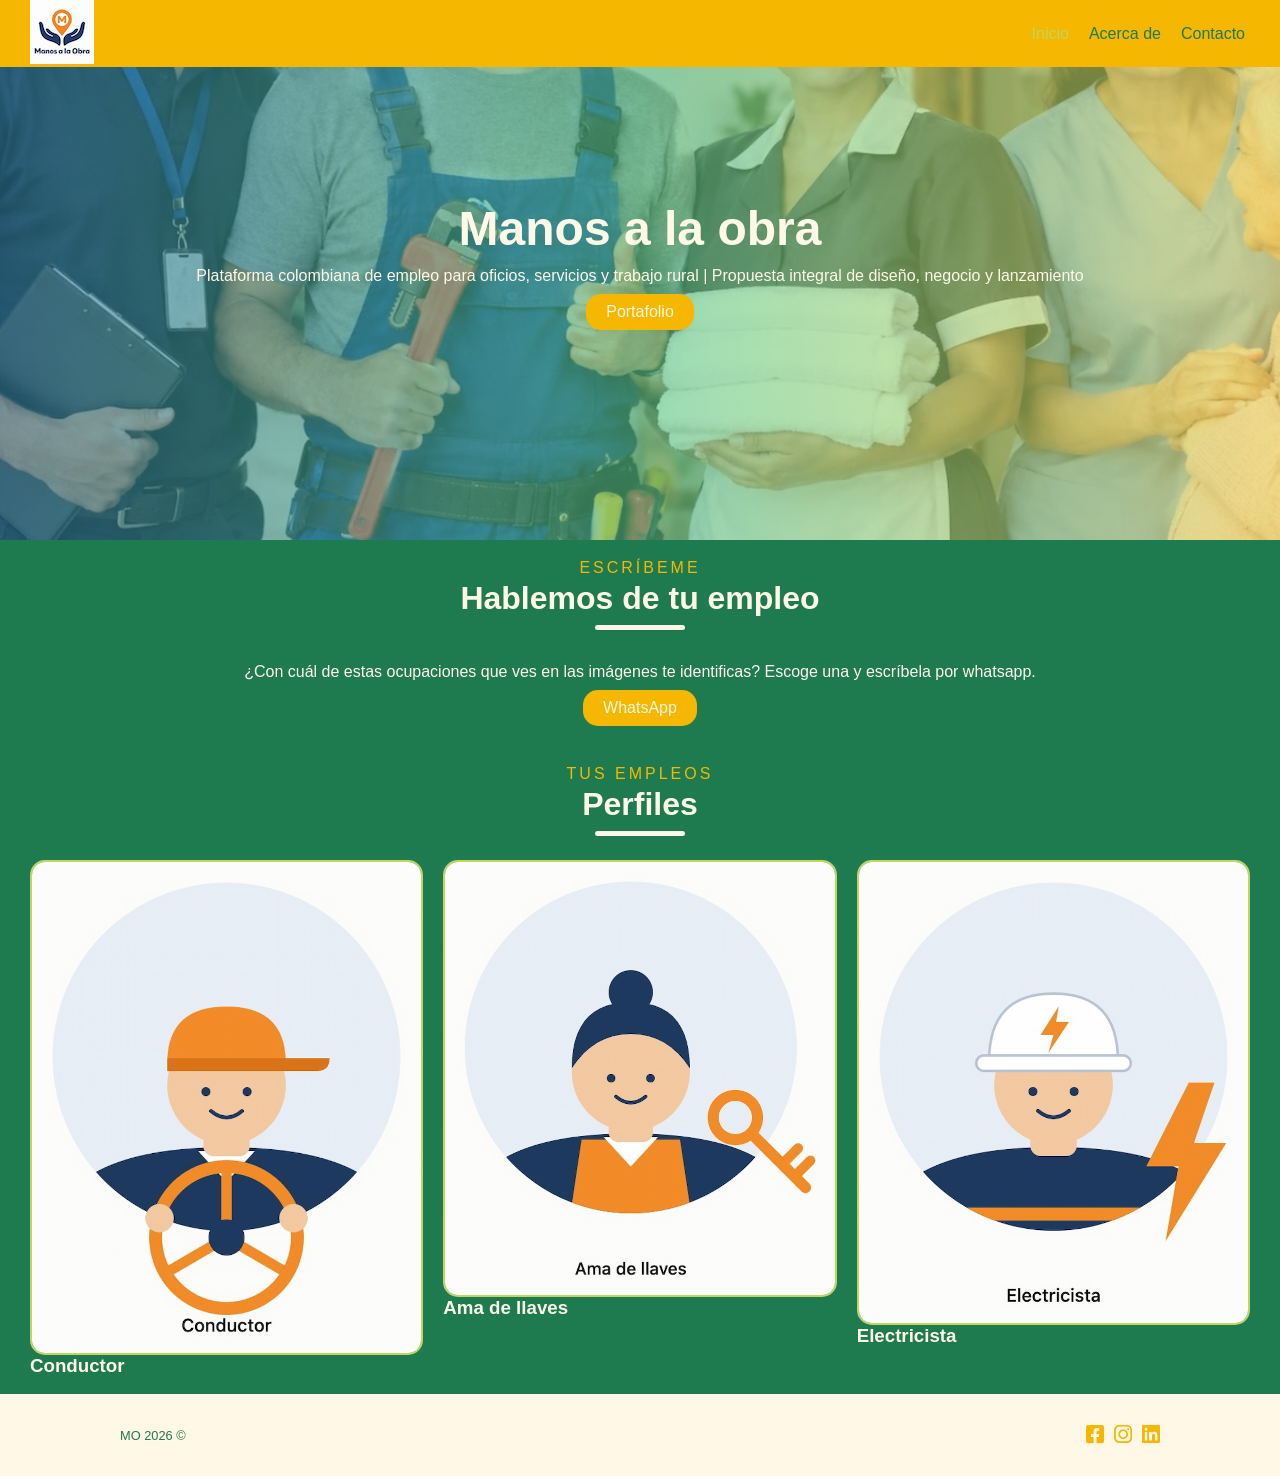
<file: index.html>
<!doctype html>
<html lang="es">
  <head>
    <meta charset="UTF-8" />
    <meta name="viewport" content="width=device-width, initial-scale=1.0" />
    <meta name="description" content="Portafolio de proyectos" />
    <link
      href="https://fonts.google.com/specimen/Google+Sans?query=google+sans&preview.script=Latn"
      rel="stylesheet"
    />
    <link
      rel="stylesheet"
      href="https://use.fontawesome.com/releases/v5.6.1/css/all.css"
      integrity="sha384-gfdkjb5BdAXd+lj+gudLWI+BXq4IuLW5IT+brZEZsLFm++aCMlF1V92rMkPaX4PP"
      crossorigin="anonymous"
    />
    <link rel="stylesheet" href="css/style.css" />
    <link rel="stylesheet" href="css/style-responsive.css" />
    <title>Mi portafolio</title>
    <link rel="stylesheet" href="css/style-responsive.css" />
  </head>
  <body>
    <header>
      <nav class="navbar">
        <div class="nav-container">
          <div class="logo">
            <a href="index.html">
              <img src="img/portafolio/manos_a_la_obra_logo_2.png" alt="MO" />
            </a>
          </div>

          <ul class="nav-menu">
            <li><a href="index.html" class="current">Inicio</a></li>
            <li><a href="about.html">Acerca de</a></li>
            <li><a href="contact.html">Contacto</a></li>
          </ul>
        </div>
      </nav>

      <section class="banner-header">
        <div class="banner-header-text">
          <h1 class="banner-title">Manos<span> </span>a<span> </span>la<span> </span>obra</span></h1>
          <p>
            Plataforma colombiana de empleo para oficios, servicios y trabajo rural  |  Propuesta integral de diseño, negocio y lanzamiento
          </p>
          <a
            href="https://drive.google.com/file/d/10vfHQX1nMuh-pa4KrbAWU7svv4rUgaz5/view"
            target="_blank"
            class="btn"
            >Portafolio</a
          >
        </div>
      </section>
    </header>
    <main>
      <section class="section hireme">
        <div class="container">
          <div class="section-header">
            <h2 class="title" data-title="Escríbeme">
              Hablemos de tu empleo
            </h2>
          </div>
          <p>
            ¿Con cuál de estas ocupaciones que ves en las imágenes te identificas? Escoge una y escríbela por whatsapp.
          </p>
          <a href="https://wa.me/+573186960814" target="_blank" class="btn"
            >WhatsApp</a
          >
        </div>
      </section>
      <section class="section portfolio">
        <div class="container">
          <div class="section-header">
            <h2 class="title" data-title="Tus empleos">Perfiles</h2>
          </div>
          <div class="card-projects">
            <article class="card">
              <a href="conductor.html" target="_blank">
                <img src="img/portafolio/conductor.png" alt="Conductor" />
              </a>
              <h3>Conductor</h3>
            </article>
            <article class="card">
              <a href="ama_de_llaves.html" target="_blank">
                <img src="img/portafolio/ama_de_llaves.png" alt="Ama de llaves" />
              </a>
              <h3>Ama de llaves</h3>
            </article>
            <article class="card">
              <a href="electricista.html" target="_blank">
                <img src="img/portafolio/electricista.png" alt="Electricista" />
              </a>
              <h3>Electricista</h3>
            </article>
          </div>
          <div class="card-projects">
            <article></article>
          </div>
        </div>
      </section>
    </main>
    <hr />
    <footer class="main-footer">
      <div class="container">
        <p class="small">MO 2026 &copy;</p>
        <ul class="footer-social">
          <li>
            <a href="#"><i class="fab fa-facebook-square"></i></a>
          </li>
          <li>
            <a
              href="https://www.instagram.com/psicologia_experiencial?stkn=dnIyZXRrdXV1dDJh"
              target="_blank"
              ><i class="fab fa-instagram"></i
            ></a>
          </li>
          <li>
            <a href="#"><i class="fab fa-linkedin"></i></a>
          </li>
        </ul>
      </div>
    </footer>
  </body>
</html>
</file>
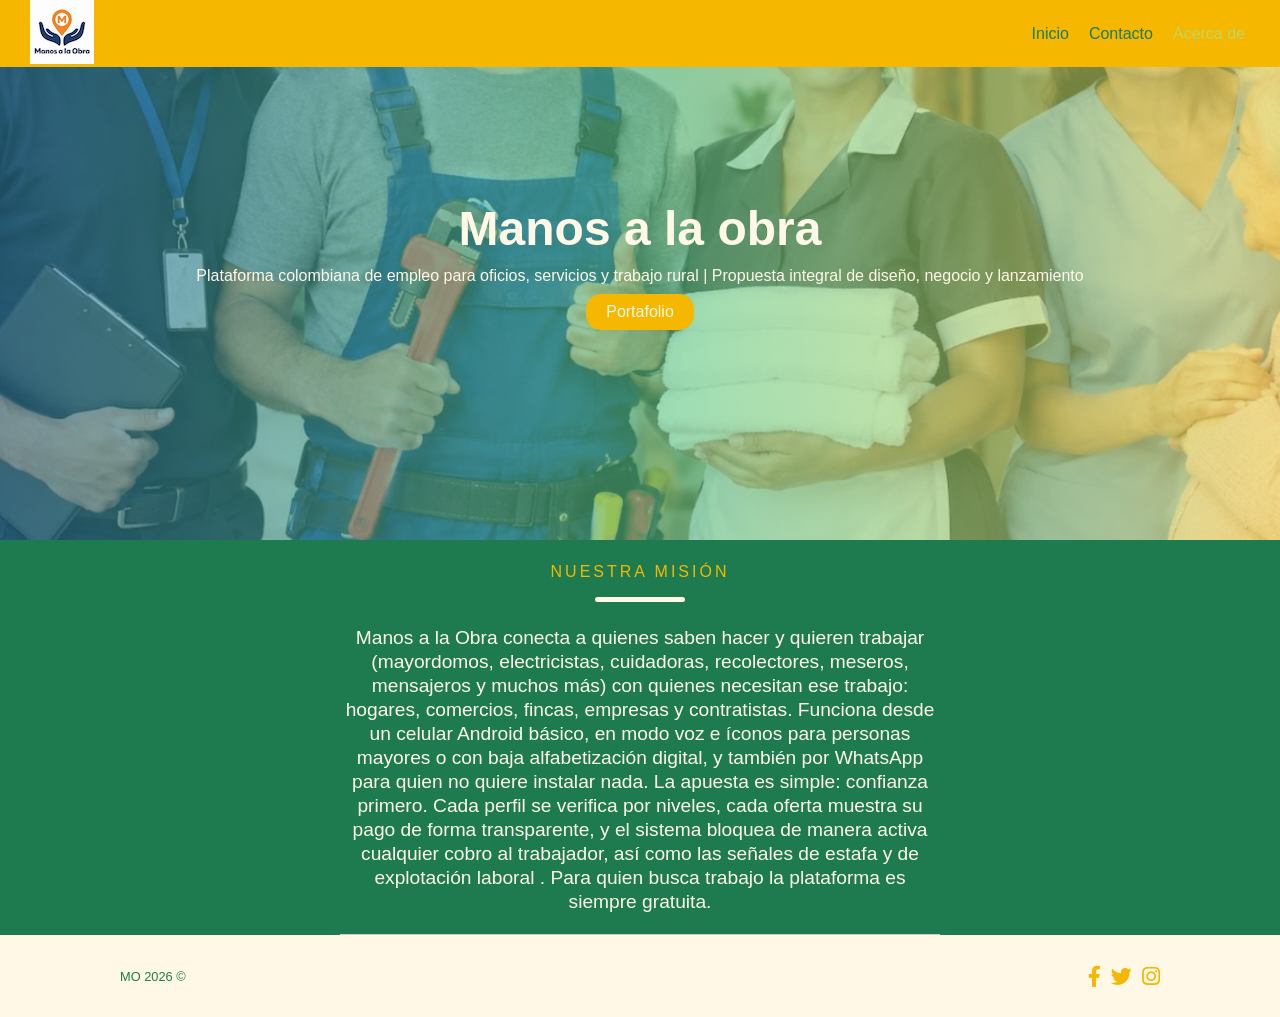
<file: about.html>
<!doctype html>
<html lang="en">
  <head>
    <meta charset="UTF-8" />
    <meta name="viewport" content="width=device-width, initial-scale=1.0" />
    <link
      href="https://fonts.google.com/specimen/Google+Sans?query=google+sans&preview.script=Latn"
      rel="stylesheet"
    />
    <link
      rel="stylesheet"
      href="https://use.fontawesome.com/releases/v5.6.1/css/all.css"
      integrity="sha384-gfdkjb5BdAXd+lj+gudLWI+BXq4IuLW5IT+brZEZsLFm++aCMlF1V92rMkPaX4PP"
      crossorigin="anonymous"
    />
    <link rel="stylesheet" href="css/style.css" />
    <link rel="stylesheet" href="css/style-responsive.css" />
    <title>Mi portafolio | Acerca de</title>
    <link rel="stylesheet" href="css/style-responsive.css" />
  </head>

  <body>
    <header>
      <nav class="navbar">
        <div class="nav-container">
          <div class="logo">
            <a href="index.html">
              <img src="img/portafolio/manos_a_la_obra_logo_2.png" alt="" />
            </a>
          </div>

          <ul id="main-nav" class="nav-menu txt-btn clase2">
            <li><a href="index.html">Inicio</a></li>
            <li><a href="contact.html">Contacto</a></li>
            <li><a class="current" href="about.html">Acerca de</a></li>
          </ul>
        </div>
      </nav>

       <section class="banner-header">
        <div class="banner-header-text">
          <h1 class="banner-title">Manos<span> </span>a<span> </span>la<span> </span>obra</span></h1>
          <p>
            Plataforma colombiana de empleo para oficios, servicios y trabajo rural  |  Propuesta integral de diseño, negocio y lanzamiento
          </p>
          <a
            class="btn"
            href="https://drive.google.com/file/d/10vfHQX1nMuh-pa4KrbAWU7svv4rUgaz5/view"
            target="_blank"
          >
            Portafolio
          </a>
        </div>
      </section>
    </header>
    <main>
       <section class="mision">
         <div class="container">
          <div class="section-header">
            <h2 class="title" data-title="Nuestra misión">   
            </h2>
          </div>
          <p class="mision-text" style="padding-bottom: 20px; border-bottom: 1px solid #ccc;">
           Manos a la Obra conecta a quienes 
           saben hacer y quieren trabajar 
           (mayordomos, electricistas, 
           cuidadoras, recolectores, meseros,
            mensajeros y muchos más) con 
            quienes necesitan ese trabajo: 
            hogares, comercios, fincas, 
            empresas y contratistas. 
            Funciona desde un celular Android
             básico, en modo voz e íconos 
             para personas mayores o con baja
              alfabetización digital, y 
              también por WhatsApp para quien
               no quiere instalar nada.
           La apuesta es simple: confianza 
           primero. Cada perfil se verifica 
           por niveles, cada oferta muestra 
           su pago de forma transparente, y 
           el sistema bloquea de manera 
           activa cualquier cobro al 
           trabajador, así como las señales 
           de estafa y de explotación laboral
           . Para quien busca trabajo la 
           plataforma es siempre gratuita. 
          </p>
         </div>
       </section> 

    </main>
    <hr />
    <footer class="main-footer">
      <div class="container">
        <p class="small">MO 2026 &copy;</p>

        <ul class="footer-social">
          <li>
            <a href="#"><i class="fab fa-facebook-f"></i></a>
          </li>
          <li>
            <a href="#"><i class="fab fa-twitter"></i></a>
          </li>
          <li>
            <a
              href="https://www.instagram.com/psicologia_experiencial?stkn=dnIyZXRrdXV1dDJh"
              target="_blank"
              ><i class="fab fa-instagram"></i>
            </a>
          </li>
        </ul>
      </div>
    </footer>
  </body>
</html>
</file>
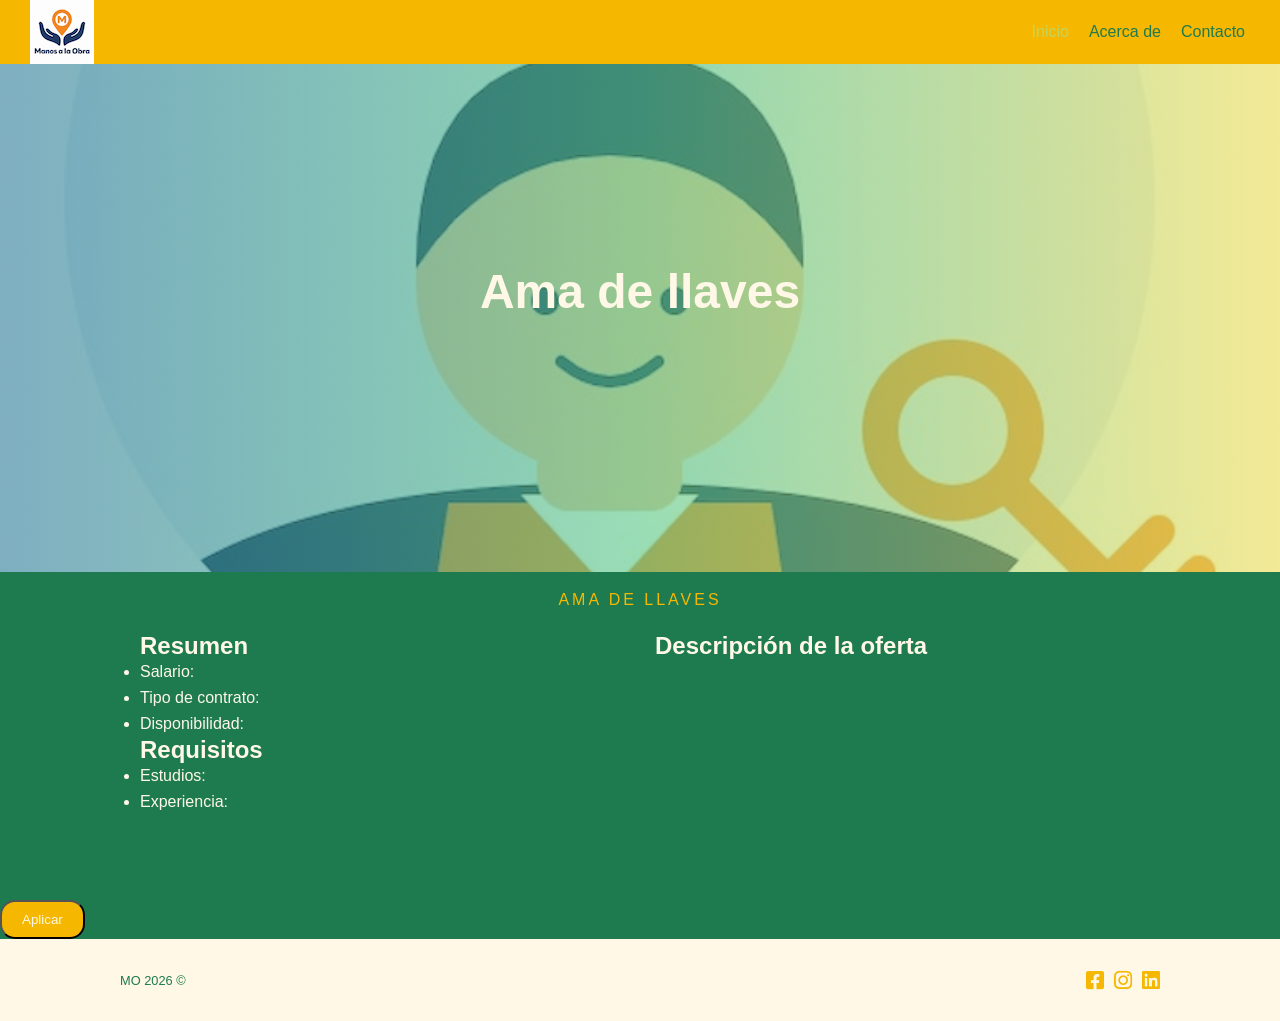
<file: ama_de_llaves.html>
!doctype html>
<html lang="es">
  <head>
    <meta charset="UTF-8" />
    <meta name="viewport" content="width=device-width, initial-scale=1.0" />
    <meta name="description" content="Portafolio de proyectos" />
    <link
      href="https://fonts.google.com/specimen/Google+Sans?query=google+sans&preview.script=Latn"
      rel="stylesheet"
    />
    <link
      rel="stylesheet"
      href="https://use.fontawesome.com/releases/v5.6.1/css/all.css"
      integrity="sha384-gfdkjb5BdAXd+lj+gudLWI+BXq4IuLW5IT+brZEZsLFm++aCMlF1V92rMkPaX4PP"
      crossorigin="anonymous"
    />
    <link rel="stylesheet" href="css/style.css" />
    <link rel="stylesheet" href="css/style-responsive.css" />
    <title>Mi portafolio | Ama de llaves</title>
    <link rel="stylesheet" href="css/style-responsive.css" />
  </head>
  <body>
    <header>
      <nav class="navbar">
        <div class="nav-container">
          <div class="logo">
            <a href="index.html">
              <img src="img/portafolio/manos_a_la_obra_logo_2.png" alt="MO" />
            </a>
          </div>

          <ul class="nav-menu">
            <li><a href="index.html" class="current">Inicio</a></li>
            <li><a href="about.html">Acerca de</a></li>
            <li><a href="contact.html">Contacto</a></li>
          </ul>
        </div>
      </nav>

      <a class="current" href="index.html">Inicio</a>
     
      <section class="banner-header_3">
        <div class="banner-header-text">
          <h1 class="banner-title">Ama de llaves</h1>
        </div>
      </section>
    </header>
     <main>
      <section>
        <div>
              <h2 Style="color:#f5b700; letter-spacing: 3px; font-size: 1rem; font-weight: 500;  margin-bottom: 0.4rem; text-align: center; text-transform: uppercase; padding-top: 20px;">
                Ama de llaves
              </h2>
          <div class="container_2">
            <div>
                <h2  Style="padding-bottom: 10px;">
                Resumen
              </h2>
              <ul>
                <li class="line-break">Salario: </li>
                <li class="line-break">Tipo de contrato:</li>
                <li class="line-break">Disponibilidad:</li>
               </ul>
           
               <h2 Style="padding-bottom: 10px;">
                Requisitos
               </h2>
               <ul>
                <li class="line-break">Estudios:</li>
                <li class="line-break">Experiencia:</li>
               </ul>
            </div>
               <h2 Style="padding-bottom: 10px;">
                 Descripción de la oferta
               </h2>
                 <p class="line-break">

                 </p>
         </div>
          <button class="btn">Aplicar</button>
        </div>
      </section>
  </body>
</html>
<hr />
 <footer class="main-footer">
      <div class="container">
        <p class="small">MO 2026 &copy;</p>
        <ul class="footer-social">
          <li>
            <a href="#"><i class="fab fa-facebook-square"></i></a>
          </li>
          <li>
            <a
              href="https://www.instagram.com/psicologia_experiencial?stkn=dnIyZXRrdXV1dDJh"
              target="_blank"
              ><i class="fab fa-instagram"></i
            ></a>
          </li>
          <li>
            <a href="#"><i class="fab fa-linkedin"></i></a>
          </li>
        </ul>
      </div>
    </footer>
  </body>
</html>
</file>
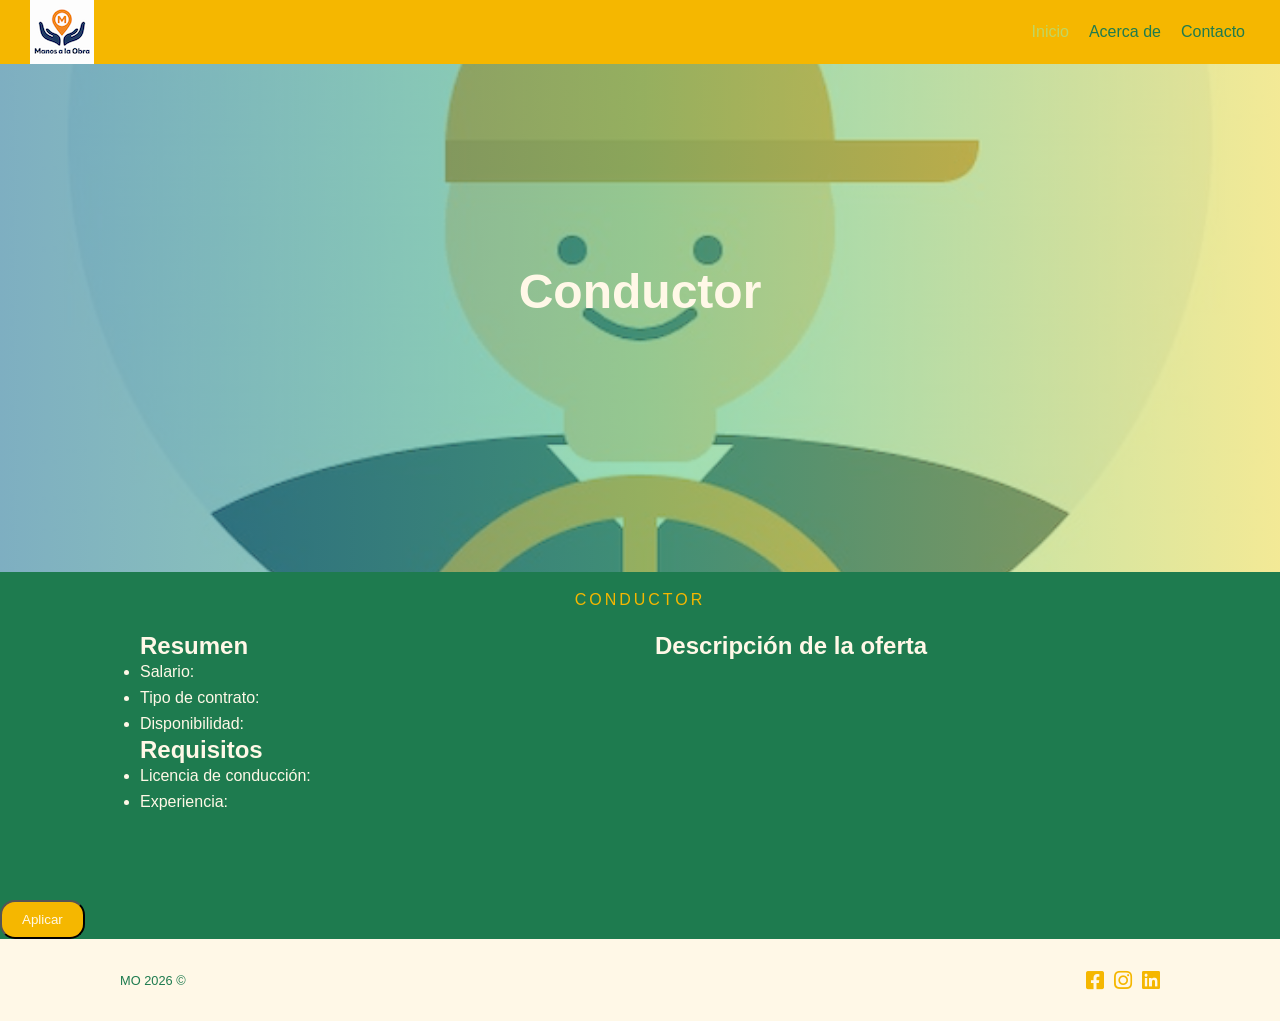
<file: conductor.html>
!doctype html>
<html lang="es">
  <head>
    <meta charset="UTF-8" />
    <meta name="viewport" content="width=device-width, initial-scale=1.0" />
    <meta name="description" content="Portafolio de proyectos" />
    <link
      href="https://fonts.google.com/specimen/Google+Sans?query=google+sans&preview.script=Latn"
      rel="stylesheet"
    />
    <link
      rel="stylesheet"
      href="https://use.fontawesome.com/releases/v5.6.1/css/all.css"
      integrity="sha384-gfdkjb5BdAXd+lj+gudLWI+BXq4IuLW5IT+brZEZsLFm++aCMlF1V92rMkPaX4PP"
      crossorigin="anonymous"
    />
    <link rel="stylesheet" href="css/style.css" />
    <link rel="stylesheet" href="css/style-responsive.css" />
    <title>Mi portafolio | Conductor</title>
    <link rel="stylesheet" href="css/style-responsive.css" />
  </head>
  <body>
    <header>
      <nav class="navbar">
        <div class="nav-container">
          <div class="logo">
            <a href="index.html">
              <img src="img/portafolio/manos_a_la_obra_logo_2.png" alt="MO" />
            </a>
          </div>

          <ul class="nav-menu">
            <li><a href="index.html" class="current">Inicio</a></li>
            <li><a href="about.html">Acerca de</a></li>
            <li><a href="contact.html">Contacto</a></li>
          </ul>
        </div>
      </nav>

      <a class="current" href="index.html">Inicio</a>
     
      <section class="banner-header_2">
        <div class="banner-header-text">
          <h1 class="banner-title">Conductor</h1>
        </div>
      </section>
    </header>
     <main>
      <section>
        <div>
              <h2 Style="color:#f5b700; letter-spacing: 3px; font-size: 1rem; font-weight: 500;  margin-bottom: 0.4rem; text-align: center; text-transform: uppercase; padding-top: 20px;">
                Conductor
              </h2>
          <div class="container_2">
            <div>
                <h2  Style="padding-bottom: 10px;">
                Resumen
              </h2>
              <ul>
                <li class="line-break">Salario: </li>
                <li class="line-break">Tipo de contrato:</li>
                <li class="line-break">Disponibilidad:</li>
               </ul>
           
               <h2 Style="padding-bottom: 10px;">
                Requisitos
               </h2>
               <ul>
                <li class="line-break">Licencia de conducción:</li>
                <li class="line-break">Experiencia:</li>
               </ul>
            </div>
               <h2 Style="padding-bottom: 10px;">
                 Descripción de la oferta
               </h2>
                 <p class="line-break">

                 </p>
         </div>
          <button class="btn">Aplicar</button>
        </div>
      </section>
  </body>
</html>
<hr />
 <footer class="main-footer">
      <div class="container">
        <p class="small">MO 2026 &copy;</p>
        <ul class="footer-social">
          <li>
            <a href="#"><i class="fab fa-facebook-square"></i></a>
          </li>
          <li>
            <a
              href="https://www.instagram.com/psicologia_experiencial?stkn=dnIyZXRrdXV1dDJh"
              target="_blank"
              ><i class="fab fa-instagram"></i
            ></a>
          </li>
          <li>
            <a href="#"><i class="fab fa-linkedin"></i></a>
          </li>
        </ul>
      </div>
    </footer>
  </body>
</html>
</file>
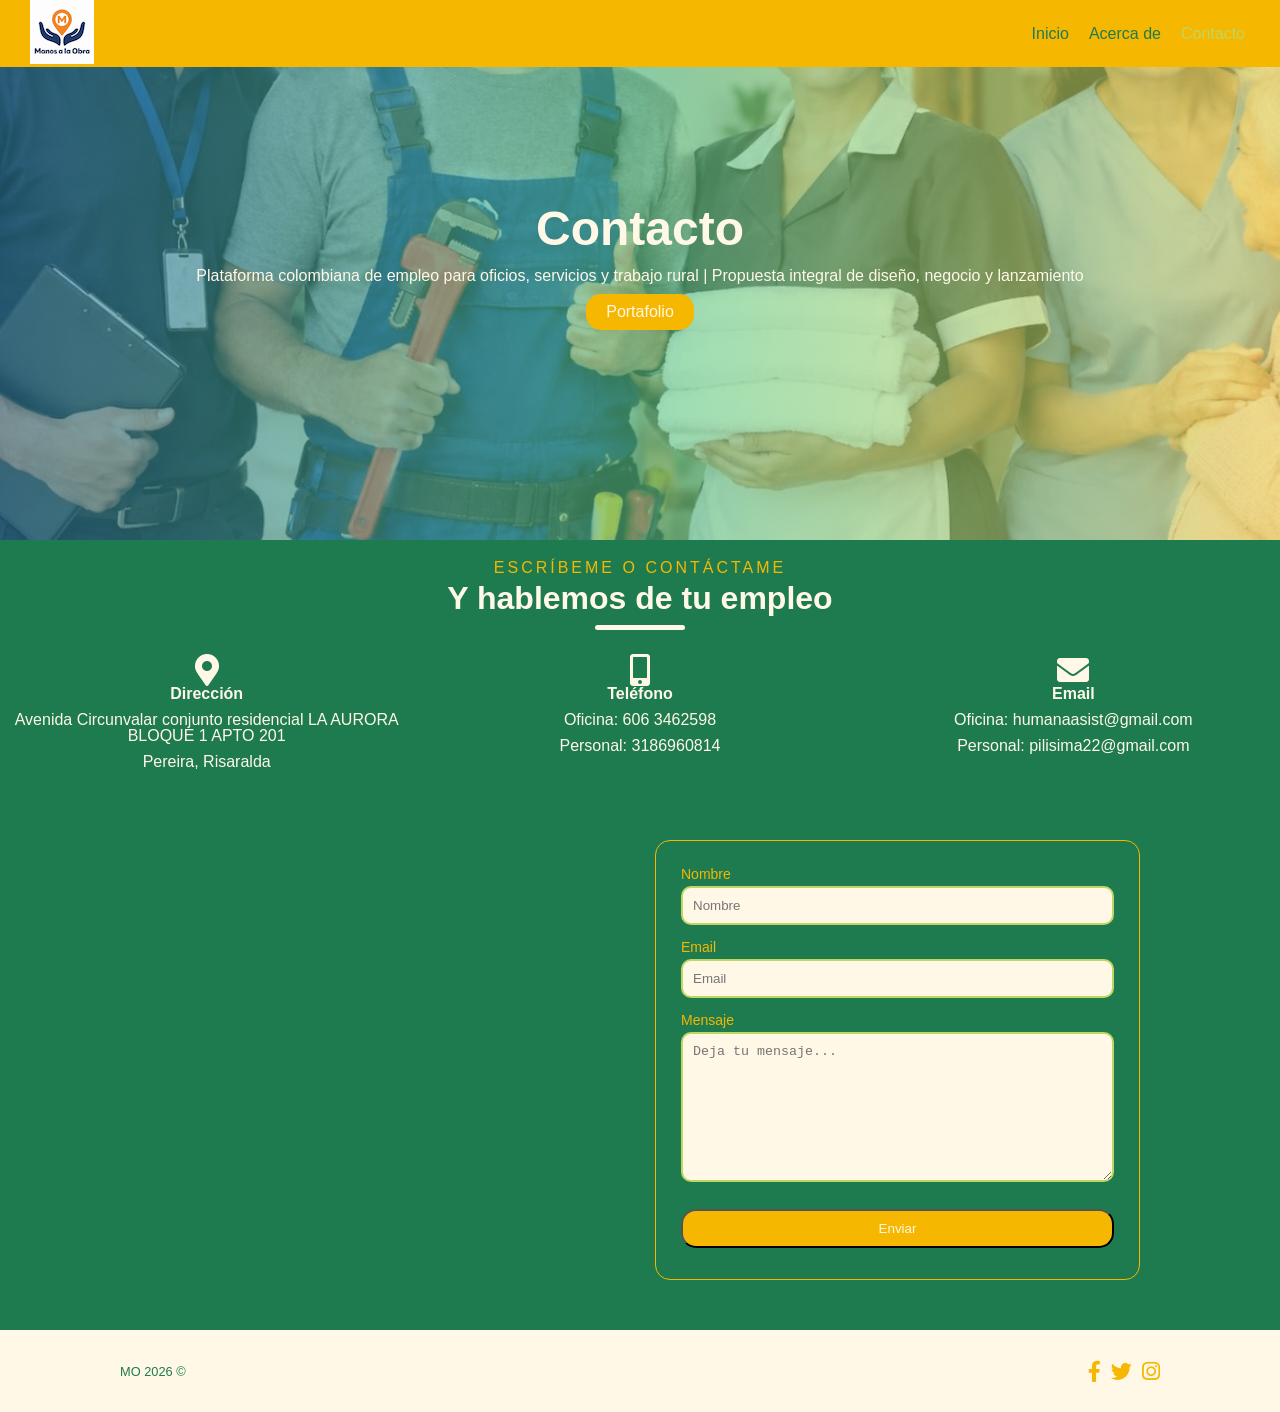
<file: contact.html>
<!doctype html>
<html lang="es">
  <head>
    <meta charset="UTF-8" />
    <meta name="viewport" content="width=device-width, initial-scale=1.0" />
    <link
      href="https://fonts.google.com/specimen/Google+Sans?query=google+sans&preview.script=Latn"
      rel="stylesheet"
    />
    <link
      rel="stylesheet"
      href="https://use.fontawesome.com/releases/v5.6.1/css/all.css"
      integrity="sha384-gfdkjb5BdAXd+lj+gudLWI+BXq4IuLW5IT+brZEZsLFm++aCMlF1V92rMkPaX4PP"
      crossorigin="anonymous"
    />
    <link rel="stylesheet" href="css/style.css" />
    <link rel="stylesheet" href="css/style-responsive.css" />
    <title>Mi portafolio | Contacto</title>
    <link rel="stylesheet" href="css/style-responsive.css" />
  </head>
  <body>
    <header>
      <nav class="navbar">
        <div class="nav-container">
          <div class="logo">
            <a href="index.html">
              <img src="img/portafolio/manos_a_la_obra_logo_2.png" alt="" />
            </a>
          </div>

          <ul id="main-nav" class="nav-menu txt-btn clase2">
            <li><a href="index.html">Inicio</a></li>
            <li><a href="about.html">Acerca de</a></li>
            <li><a class="current" href="contact.html">Contacto</a></li>
          </ul>
        </div>
      </nav>

      <section class="banner-header">
        <div class="banner-header-text">
          <h1 class="banner-title">Contacto</h1>
          <p>
            Plataforma colombiana de empleo para oficios, servicios y trabajo
            rural | Propuesta integral de diseño, negocio y lanzamiento
          </p>

          <a
            class="btn"
            href="https://drive.google.com/file/d/10vfHQX1nMuh-pa4KrbAWU7svv4rUgaz5/view"
            target="_blank"
          >
            Portafolio
          </a>
        </div>
      </section>
    </header>
    <main>
      <section class="section">
        <div class="section-header">
          <h3 class="title" data-title="Escríbeme o contáctame">
            Y hablemos de tu empleo
          </h3>
        </div>
        <div class="card-info">
          <div>
            <i class="fas fa-map-marker-alt fa-2x"></i>
            <h4 class="line-break">Dirección</h4>
            <p class="line-break">
              Avenida Circunvalar conjunto residencial LA AURORA BLOQUE 1 APTO
              201
            </p>
            <p>Pereira, Risaralda</p>
          </div>

          <div>
            <i class="fas fa-mobile-alt fa-2x"></i>
            <h4 class="line-break">Teléfono</h4>
            <p class="line-break">Oficina: 606 3462598</p>
            <p>Personal: 3186960814</p>
          </div>

          <div>
            <i class="fas fa-envelope fa-2x"></i>
            <h4 class="line-break">Email</h4>
            <p class="line-break">Oficina: humanaasist@gmail.com</p>
            <p>Personal: pilisima22@gmail.com</p>
          </div>
        </div>
      </section>

      <section class="section">
        <div class="container">
          <div class="form-map">
            <iframe
              src="https://www.google.com/maps/embed?pb=!1m18!1m12!1m3!1d3975.775260984031!2d-75.68080809011674!3d4.808608295146656!2m3!1f0!2f0!3f0!3m2!1i1024!2i768!4f13.1!3m3!1m2!1s0x8e388724af8cb313%3A0xa8c0df65c2548f91!2sUrbanizaci%C3%B3n%20Bloques%20de%20la%20Aurora!5e0!3m2!1ses-419!2sco!4v1791217814281!5m2!1ses-419!2sco"
              width="600"
              height="450"
              style="border: 0"
              allowfullscreen=""
              loading="lazy"
              referrerpolicy="strict-origin-when-cross-origin"
              width="600"
              height="450"
              style="border: 0"
              allowfullscreen=""
              loading="lazy"
              referrerpolicy="no-referrer-when-downgrade"
            ></iframe>

            <form class="box-form">
              <div class="form-group">
                <label for="nombre">Nombre</label>
                <input
                  type="text"
                  id="nombre"
                  placeholder="Nombre"
                  class="input-form"
                />
              </div>

              <div class="form-group">
                <label for="email">Email</label>
                <input
                  type="email"
                  id="email"
                  placeholder="Email"
                  class="input-form"
                />
              </div>

              <div class="form-group">
                <label for="mensaje">Mensaje</label>
                <textarea
                  id="mensaje"
                  name="message"
                  cols="30"
                  rows="10"
                  placeholder="Deja tu mensaje..."
                  class="input-form"
                ></textarea>
              </div>

              <button class="btn">Enviar</button>
            </form>
          </div>
        </div>
      </section>
    </main>
    <hr />

    <footer class="main-footer">
      <div class="container">
        <p class="small">MO 2026 &copy;</p>

        <ul class="footer-social">
          <li>
            <a href="#"><i class="fab fa-facebook-f"></i></a>
          </li>
          <li>
            <a href="#"><i class="fab fa-twitter"></i></a>
          </li>
          <li>
            <a
              href="https://www.instagram.com/psicologia_experiencial?stkn=dnIyZXRrdXV1dDJh"
              target="_blank"
              ><i class="fab fa-instagram"></i>
            </a>
          </li>
        </ul>
      </div>
    </footer>
  </body>
</html>
</file>
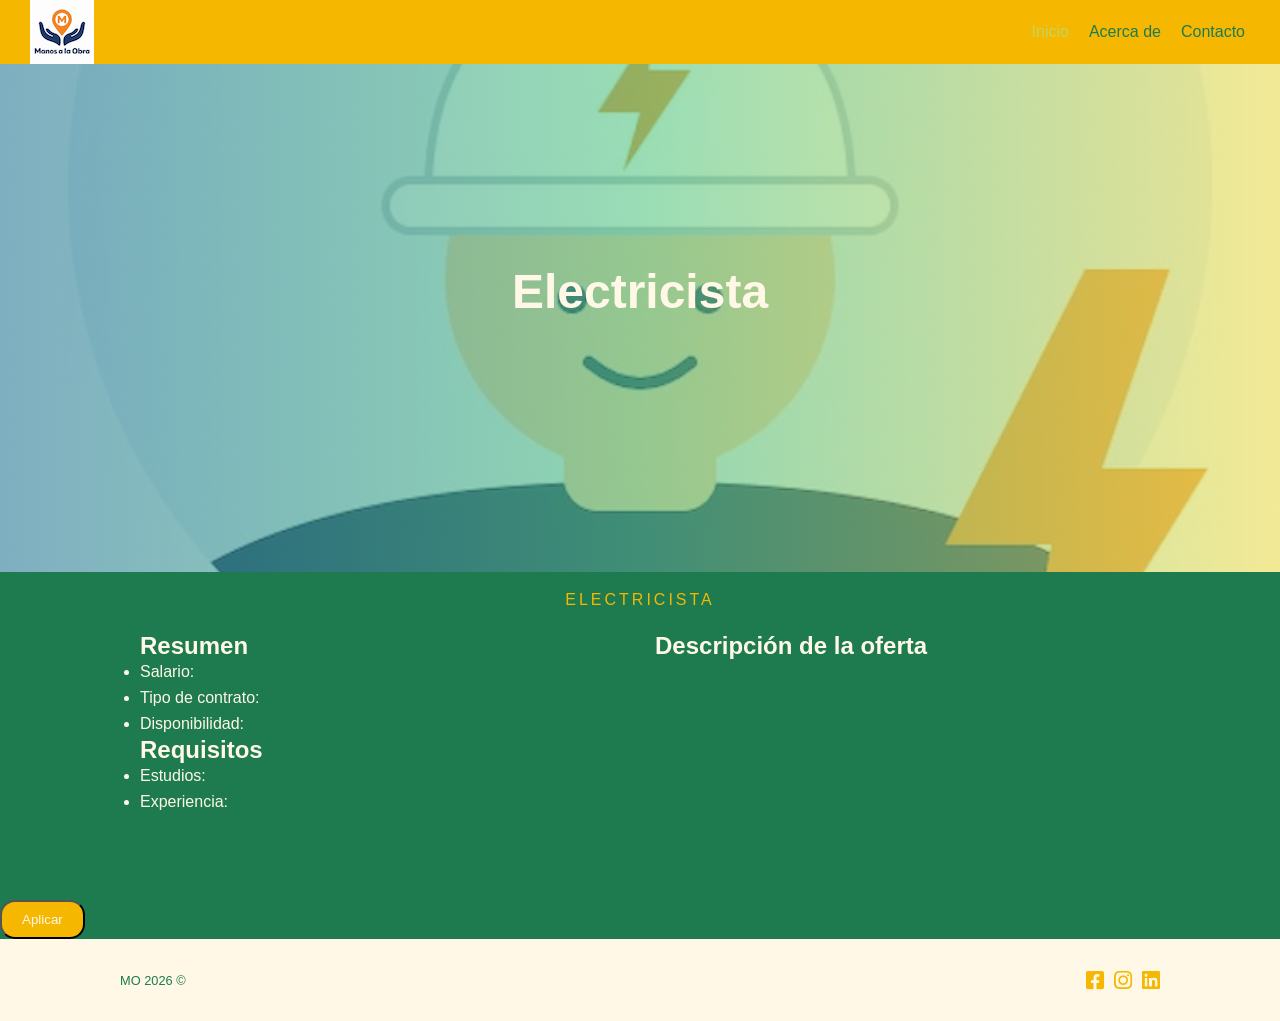
<file: electricista.html>
!doctype html>
<html lang="es">
  <head>
    <meta charset="UTF-8" />
    <meta name="viewport" content="width=device-width, initial-scale=1.0" />
    <meta name="description" content="Portafolio de proyectos" />
    <link
      href="https://fonts.google.com/specimen/Google+Sans?query=google+sans&preview.script=Latn"
      rel="stylesheet"
    />
    <link
      rel="stylesheet"
      href="https://use.fontawesome.com/releases/v5.6.1/css/all.css"
      integrity="sha384-gfdkjb5BdAXd+lj+gudLWI+BXq4IuLW5IT+brZEZsLFm++aCMlF1V92rMkPaX4PP"
      crossorigin="anonymous"
    />
    <link rel="stylesheet" href="css/style.css" />
    <link rel="stylesheet" href="css/style-responsive.css" />
    <title>Mi portafolio | Electricista</title>
    <link rel="stylesheet" href="css/style-responsive.css" />
  </head>
  <body>
    <header>
      <nav class="navbar">
        <div class="nav-container">
          <div class="logo">
            <a href="index.html">
              <img src="img/portafolio/manos_a_la_obra_logo_2.png" alt="MO" />
            </a>
          </div>

          <ul class="nav-menu">
            <li><a href="index.html" class="current">Inicio</a></li>
            <li><a href="about.html">Acerca de</a></li>
            <li><a href="contact.html">Contacto</a></li>
          </ul>
        </div>
      </nav>

      <a class="current" href="index.html">Inicio</a>
     
      <section class="banner-header_4">
        <div class="banner-header-text">
          <h1 class="banner-title">Electricista</h1>
        </div>
      </section>
    </header>
     <main>
      <section>
        <div>
              <h2 Style="color:#f5b700; letter-spacing: 3px; font-size: 1rem; font-weight: 500;  margin-bottom: 0.4rem; text-align: center; text-transform: uppercase; padding-top: 20px;">
                Electricista
              </h2>
          <div class="container_2">
            <div>
                <h2  Style="padding-bottom: 10px;">
                Resumen
              </h2>
              <ul>
                <li class="line-break">Salario: </li>
                <li class="line-break">Tipo de contrato:</li>
                <li class="line-break">Disponibilidad:</li>
               </ul>
           
               <h2 Style="padding-bottom: 10px;">
                Requisitos
               </h2>
               <ul>
                <li class="line-break">Estudios:</li>
                <li class="line-break">Experiencia:</li>
               </ul>
            </div>
               <h2 Style="padding-bottom: 10px;">
                 Descripción de la oferta
               </h2>
                 <p class="line-break">

                 </p>
         </div>
          <button class="btn">Aplicar</button>
        </div>
      </section>
  </body>
</html>
<hr />
 <footer class="main-footer">
      <div class="container">
        <p class="small">MO 2026 &copy;</p>
        <ul class="footer-social">
          <li>
            <a href="#"><i class="fab fa-facebook-square"></i></a>
          </li>
          <li>
            <a
              href="https://www.instagram.com/psicologia_experiencial?stkn=dnIyZXRrdXV1dDJh"
              target="_blank"
              ><i class="fab fa-instagram"></i
            ></a>
          </li>
          <li>
            <a href="#"><i class="fab fa-linkedin"></i></a>
          </li>
        </ul>
      </div>
    </footer>
  </body>
</html>
</file>
<file: css/style.css>
/* Variables */
:root {
  --main-color: #fff8e7;
  --primary-color: #f5b700;
  --secondary-color: #1e7b4f;
  --third-color: #c0d662;
}

/* Reset */
* {
  margin: 0;
  padding: 0;
  box-sizing: border-box;
}

/* Main styling */
body,
html {
  font-family: "Raleway", sans-serif;
  color: var(--main-color);
  line-height: 1em;
  background-color: var(--secondary-color);
}

hr {
  border: 0.5px solid var(--main-color);
}

/* Utility Classes */
a {
  text-decoration: none;
}
.container {
  margin: 0 auto;
  max-width: 1500px;
  padding: 0 30px;
}

.section {
  padding: 20px 0;
  overflow: hidden;
}

.line-break {
  padding-bottom: 10px;
}

.section-header {
  text-align: center;
  margin-bottom: 1.5rem;
}

.title {
  position: relative;
  padding-bottom: 1rem;
  line-height: 1;
  font-size: 2rem;
  margin-bottom: 0.6rem;
}

.title:before {
  content: attr(data-title);
  display: block;
  margin-bottom: 0.4rem;
  color: var(--primary-color);
  font-size: 1rem;
  font-weight: 500;
  text-transform: uppercase;
  letter-spacing: 3px;
}

.title:after {
  content: "";
  position: absolute;
  width: 90px;
  height: 5px;
  border-radius: 3px;
  background-color: var(--main-color);
  bottom: 0;
  left: 50%;
  transform: translateX(-50%);
}

.text {
  max-width: 600px;
  margin: 0 auto;
}

/*Navbar*/
.navbar {
  position: fixed;
  top: 0;
  z-index: 5;
  width: 100%;
  background-color: var(--primary-color);
}

.nav-container {
  max-width: 1500px;
  margin: auto;
  padding: 0 30px;
  display: flex;
  align-items: center;
  justify-content: space-between;
}

.nav-menu {
  list-style: none;
  display: flex;
  gap: 10px;
}

.nav-menu li a {
  padding: 5px;
  text-align: center;
  color: var(--secondary-color);
  display: block;
}

.nav-menu li a:hover {
  background: var(--secondary-color);
  color: var(--main-color);
}

.nav-menu li a.current {
  color: var(--third-color);
}

.nav-menu li a.current:hover {
  color: var(--main-color);
}

.banner-header {
  height: 60vh;
  width: 100%;
  overflow: hidden;
  background: #c0d662;
  background:
    linear-gradient(
      90deg,
      rgba(42, 123, 155, 0.6) 0%,
      rgba(87, 199, 133, 0.6) 50%,
      rgba(121, 204, 122, 0.6) 61%,
      rgba(157, 209, 110, 0.6) 73%,
      rgba(192, 214, 98, 0.6) 85%,
      rgba(237, 221, 83, 0.6) 100%
    ),
    url("../img/portafolio/perfiles.webp");
  background-repeat: no-repeat;
  background-position: center;
  background-size: cover;
}

.banner-header_2 {
  height: 60vh;
  width: 100%;
  overflow: hidden;
  background: #c0d662;
  background:
    linear-gradient(
      90deg,
      rgba(42, 123, 155, 0.6) 0%,
      rgba(87, 199, 133, 0.6) 50%,
      rgba(121, 204, 122, 0.6) 61%,
      rgba(157, 209, 110, 0.6) 73%,
      rgba(192, 214, 98, 0.6) 85%,
      rgba(237, 221, 83, 0.6) 100%
    ),
    url("../img/portafolio/conductor.png");
  background-repeat: no-repeat;
  background-position: center;
  background-size: cover;
}

.banner-header_3 {
  height: 60vh;
  width: 100%;
  overflow: hidden;
  background: #c0d662;
  background:
    linear-gradient(
      90deg,
      rgba(42, 123, 155, 0.6) 0%,
      rgba(87, 199, 133, 0.6) 50%,
      rgba(121, 204, 122, 0.6) 61%,
      rgba(157, 209, 110, 0.6) 73%,
      rgba(192, 214, 98, 0.6) 85%,
      rgba(237, 221, 83, 0.6) 100%
    ),
    url("../img/portafolio/ama_de_llaves.png");
  background-repeat: no-repeat;
  background-position: center;
  background-size: cover;
}
.banner-header_4 {
  height: 60vh;
  width: 100%;
  overflow: hidden;
  background: #c0d662;
  background:
    linear-gradient(
      90deg,
      rgba(42, 123, 155, 0.6) 0%,
      rgba(87, 199, 133, 0.6) 50%,
      rgba(121, 204, 122, 0.6) 61%,
      rgba(157, 209, 110, 0.6) 73%,
      rgba(192, 214, 98, 0.6) 85%,
      rgba(237, 221, 83, 0.6) 100%
    ),
    url("../img/portafolio/electricista.png");
  background-repeat: no-repeat;
  background-position: center;
  background-size: cover;
}
.banner-header-text {
  height: 100%;
  width: 60%;
  margin: auto;
  text-align: center;
  display: grid;
  place-content: center;
}
.banner-title {
  font-size: 3em;
  padding-bottom: 20px;
  line-height: 0.8;
}

.btn {
  display: inline-block;
  padding: 10px 20px;
  background-color: var(--primary-color);
  margin-top: 10px;
  border-radius: 15px;
  color: var(--main-color);
  justify-self: center;
}

.btn:hover {
  background-color: var(--secondary-color);
}

.mision .container .section-header .title[data-title] {
  margin-top: 1.5rem;
}
.mision-text {
  text-align: center;
  max-width: 600px;
  margin: auto;
  font-size: 1.2rem;
  line-height: 1.5rem;
}
/* Portafolio */
img {
  object-fit: cover;
}
.portfolio h1 {
  text-align: center;
}
.card img {
  width: 100%;
  border: 2px solid var(--third-color);
  border-radius: 15px;
}
.card:hover img {
  transform: translateY(-15px);
  border: 2px solid var(--primary-color);
  transition: 0.3s;
}

.card-projects {
  display: grid;
  grid-template-columns: repeat(3, 1fr);
  gap: 20px;
}

.hireme .container {
  display: flex;
  flex-direction: column;
  align-items: center;
  text-align: center;
}

/* Footer */
.main-footer .container {
  width: 100%;
  max-width: 1100px;
  margin: auto;
  padding: 0 30px;
  display: flex;
  align-items: center;
  justify-content: space-between;
}
.main-footer {
  height: 80px;
  background: var(--main-color);
  display: flex;
  align-items: center;
}
.footer-social {
  list-style: none;
  display: flex;
  gap: 10px;
  margin: 0;
  padding: 0;
}
.footer-social li a {
  display: flex;
  align-items: center;
  justify-content: center;
  padding: 10x;
}
.footer-social li i {
  color: var(--primary-color);
  font-size: 1.3rem;
}
.footer-social li a:hover i {
  color: var(--secondary-color);
}

.small {
  font-size: 0.8rem;
  color: var(--secondary-color);
  text-align: between;
  width: 100%;
}

/* Contacto */
.card-info {
  display: grid;
  grid-template-columns: repeat(3, 1fr);
  gap: 20px;
  text-align: center;
}
/* Mapa y formulario */
.form-map {
  max-width: 1000px;
  margin: 30px auto;
  display: grid;
  grid-template-columns: 1fr 1fr;
  gap: 30px;
  align-items: stretch;
}

.container_2 {
  display: grid;
  max-width: 1000px;
  margin: 30px auto;
  display: grid;
  grid-template-columns: 1fr 1fr;
  gap: 30px;
  align-items: stretch;
  justify-content: space-between;
}
/* Mapa */
.form-map iframe {
  width: 100%;
  height: 100%;
  min-height: 440px;
  border: 0;
  border-radius: 15px;
}
/* Formulario */
.box-form {
  padding: 25px;
  border: 1px solid var(--primary-color);
  border-radius: 15px;
}
/* Grupo del formulario */
.form-group {
  margin-bottom: 14px;
}
/* Etiquetas */
.form-group label {
  display: block;
  margin-bottom: 4px;
  color: var(--primary-color);
  font-size: 14px;
}

/* Inputs y textarea */
.box-form input,
.box-form textarea {
  width: 100%;
  padding: 10px;
  border: 2px var(--third-color) solid;
  border-radius: 10px;
  background-color: var(--main-color);
  color: var(--secondary-color);
}

/* Cuando se selecciona un campo */
.box-form input:focus,
.box-form textarea:focus {
  background-color: var(--secondary-color);
  color: var(--main-color);
  outline: none;
}

/* Mensaje */
.box-form textarea {
  height: 150px;
  resize: vertical;
}

/* Botón */
.box-form button {
  width: 100%;
}
</file>
<file: css/style-responsive.css>
@media (max-width: 768px) {
  .nav-container {
    flex-direction: column;
    align-items: center;
  }

  .nav-menu {
    width: 100%;
    flex-direction: column;
  }

  .nav-menu li a {
    width: 100%;
    text-align: center;
    padding: 6px;
  }
}
font-size: 2em;
  }

  .banner-title {
    font-size: 2em;
  }

  /* Banner */
  .banner-header-text {
    width: 80%;
  }

  /* Hero Title */
  .hero-title {
    line-height: normal;
    font-size: 2.2em;
  }

  /* Portfolio */
  .portfolio .portfolio-nav {
    display: none;
  }

  .box {
    float: none;
    width: 100%;
    padding: 10px;
  .card-projects {
    display: grid; /* Define el contenedor como una cuadrícula */
    grid-template-columns: repeat(1, 1fr); /* 3 columnas de igual tamaño */
    gap: 20px; /* Espacio de 20px entre filas y columnas */
  }

  /* Contact */
  .contact {
    height: 100%;
  }
  .card-info {
    display: grid; /* Define el contenedor como una cuadrícula */
    grid-template-columns: repeat(1, 1fr); /* 1 columnas de igual tamaño */

  .contact .box-contact-features {
    float: none;
    width: 100%;
    text-align: center;
  }

  .contact .features-contact .box-form {
    float: none;
    width: 100%;
  .form-map {
    margin: 30px;
    display: grid; /* Define el contenedor como una cuadrícula */
    grid-template-columns: repeat(1, 1fr); /* 2 columnas de igual tamaño */
    gap: 20px;
  }

  /* Single Project */

  .single-project .description h4 {
    font-size: 1em;
  }
</file>
